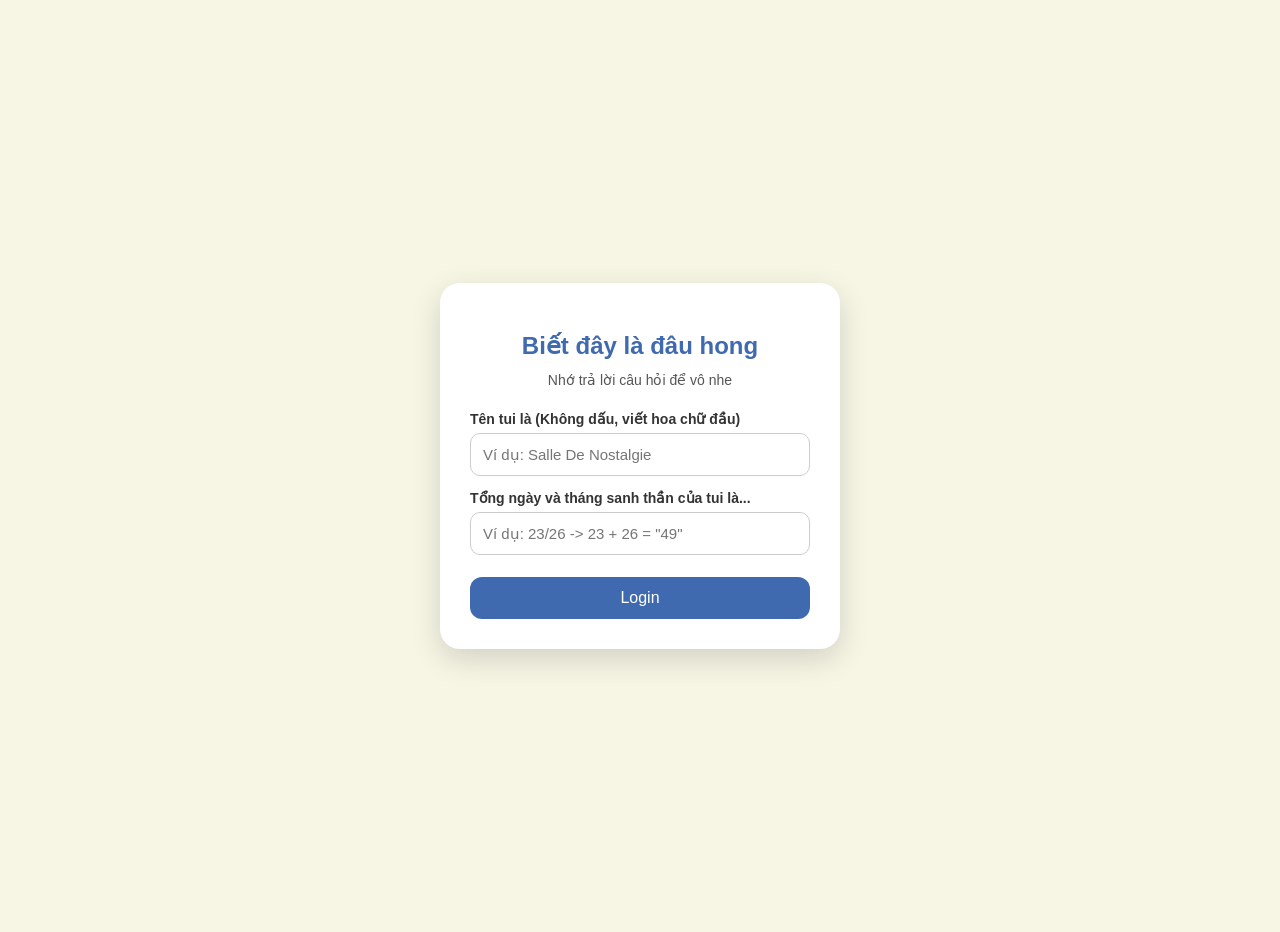
<file: index.html>
<!DOCTYPE html>
<html lang="vi">
<head>
  <meta charset="UTF-8" />
  <meta name="viewport" content="width=device-width, initial-scale=1.0" />

  <title>Đang chuyển hướng...</title>

  <meta name="robots" content="noindex,nofollow">

  <script>
    const isLoggedIn = sessionStorage.getItem("loggedIn");

    if (isLoggedIn === "true") {
      window.location.href = "home.html";
    } else {
      window.location.href = "login.html";
    }
  </script>
</head>

<body>
  <p>Đang kiểm tra đăng nhập...</p>
</body>
</html>
</file>
<file: style.css>
/* ============================================================
   STYLE.CSS – Kỷ yếu 12SN  |  v6
   Mục lục:
     1.  Reset
     2.  Biến màu
     3.  Base – body, font
     4.  Container & Section
     5.  Header
     6.  Hero Section
     7.  Buttons
     8.  Card chung
     9.  Info Cards (Intro)
    10.  Quick Links
    11.  Highlight Quote
    12.  Footer
    13.  Music Player
    14.  Trang con – Banner
    15.  Trang Thành viên
    16.  Trang Kỷ niệm – slider
    17.  Trang Lời nhắn
    18.  Trang Liên hệ
    19.  Trang chọn năm
    20.  Điều hướng năm
    21.  Theme theo năm (10/11/12)
    22.  Sự kiện từng năm
    23.  Placeholders
    24.  Responsive – tablet ≤1024px
    25.  Responsive – mobile ≤768px
    26.  Responsive – small ≤480px
    27.  Reduced motion
   ============================================================ */


/* =========================
   1. RESET
========================= */
*, *::before, *::after {
  margin: 0;
  padding: 0;
  box-sizing: border-box;
}

html { scroll-behavior: smooth; }


/* =========================
   2. BIẾN MÀU
========================= */
:root {
  /* Accent chính – cornflower blue tươi, thanh lịch */
  --accent:         #4880e8;
  --accent-dark:    #2f5fc8;
  --accent-soft:    #eaf1ff;

  /* Phụ – tím pastel */
  --purple:         #8b6fd4;
  --purple-dark:    #6a4ebc;
  --purple-soft:    #f0ebff;

  /* Nhấn – vàng mật ong ấm */
  --gold:           #d4960e;
  --gold-light:     #fff6d6;

  /* Xanh ngọc & đỏ nhẹ */
  --mint:           #18b989;
  --mint-soft:      #daf7ef;
  --coral:          #e05252;
  --coral-soft:     #ffeaea;

  /* Neutral */
  --bg:             #f6f9ff;
  --bg-card:        #ffffff;
  --bg-section:     #edf2fc;
  --text:           #16213a;
  --text-muted:     #536080;
  --border:         #d0d8f0;
  --white:          #ffffff;

  /* Shadow */
  --shadow-sm:  0 2px 10px rgba(30,50,120,0.08);
  --shadow-md:  0 6px 22px  rgba(30,50,120,0.12);
  --shadow-lg:  0 16px 44px rgba(30,50,120,0.16);

  /* Radius */
  --radius-sm: 10px;
  --radius-md: 16px;
  --radius-lg: 24px;
  --radius-xl: 32px;

  /* Font – Be Vietnam Pro hỗ trợ tiếng Việt đầy đủ */
  --font-display: 'Be Vietnam Pro', 'Segoe UI', sans-serif;
  --font-body:    'Be Vietnam Pro', 'Segoe UI', Arial, sans-serif;

  /* Scale chữ */
  --fs-xs:  0.875rem;  /* 14px */
  --fs-sm:  1rem;      /* 16px */
  --fs-md:  1.125rem;  /* 18px */
  --fs-lg:  1.25rem;   /* 20px */
  --fs-xl:  1.5rem;    /* 24px */
  --fs-2xl: 2rem;      /* 32px */
  --fs-3xl: 2.5rem;    /* 40px */

  --max-width: 1150px;

  /* Biến năm học – mặc định theo trang chủ (dùng accent) */
  --year-main:       var(--accent);
  --year-main-dark:  var(--accent-dark);
  --year-main-light: #7aaaf6;
  --year-soft:       var(--accent-soft);
  --year-tag:        #d0e4ff;
  --year-text:       var(--accent-dark);
}


/* =========================
   3. BASE
========================= */
@import url('https://fonts.googleapis.com/css2?family=Be+Vietnam+Pro:ital,wght@0,400;0,500;0,600;0,700;0,800;1,400&display=swap');

body {
  font-family: var(--font-body);
  font-size: var(--fs-md);
  line-height: 1.75;
  color: var(--text);
  background-color: #f5f8ff;
  background-image:
    radial-gradient(ellipse 900px 700px at 0%   0%,   rgba(72,128,232,0.08) 0%, transparent 58%),
    radial-gradient(ellipse 700px 600px at 100% 100%, rgba(139,111,212,0.06) 0%, transparent 58%);
  background-attachment: fixed;
  animation: pageFadeIn 0.5s ease;
}

@keyframes pageFadeIn {
  from { opacity: 0; transform: translateY(5px); }
  to   { opacity: 1; transform: translateY(0); }
}

h1, h2, h3, h4 {
  font-family: var(--font-display);
  font-weight: 700;
  line-height: 1.3;
  color: var(--text);
}

p   { font-size: var(--fs-md); }
strong { font-weight: 700; }


/* =========================
   4. CONTAINER & SECTION
========================= */
.container {
  width: min(92%, var(--max-width));
  margin: 0 auto;
}

section { padding: 80px 0; }

.section-eyebrow {
  display: inline-block;
  font-family: var(--font-display);
  font-size: var(--fs-xs);
  font-weight: 700;
  color: var(--accent);
  background: var(--accent-soft);
  padding: 5px 14px;
  border-radius: 999px;
  margin-bottom: 10px;
  letter-spacing: 0.06em;
  text-transform: uppercase;
}

.section-title {
  text-align: center;
  margin-bottom: 44px;
}

.section-title h2 {
  font-size: clamp(var(--fs-xl), 3vw, var(--fs-2xl));
  font-weight: 800;
  margin-bottom: 8px;
}

.section-title p {
  color: var(--text-muted);
  font-size: var(--fs-md);
}


/* =========================
   5. HEADER
   Trang chủ: gradient cornflower → tím nhạt, sáng & thanh lịch
   Các trang năm học: ghi đè ở section 21
========================= */
.site-header {
  position: sticky;
  top: 0;
  z-index: 100;
  background: linear-gradient(100deg, #2f5fc8 0%, #4880e8 55%, #6a6ed4 100%);
  border-bottom: 1px solid rgba(255,255,255,0.18);
  backdrop-filter: blur(12px);
  box-shadow: 0 2px 18px rgba(40,80,180,0.22);
}

.site-header .container {
  display: flex;
  justify-content: space-between;
  align-items: center;
  gap: 20px;
  padding: 14px 0;
  flex-wrap: wrap;
}

.logo {
  display: flex;
  align-items: center;
  gap: 10px;
  font-family: var(--font-display);
  font-size: var(--fs-lg);
  font-weight: 800;
  color: #fff;
  text-decoration: none;
  white-space: nowrap;
}

.logo:hover { opacity: 0.85; }

.logo-img {
  width: 40px;
  height: 40px;
  object-fit: cover;
  border-radius: 50%;
  border: 2px solid rgba(255,255,255,0.45);
}

.main-nav {
  display: flex;
  flex-wrap: wrap;
  gap: 4px;
  justify-content: flex-end;
}

.main-nav a {
  text-decoration: none;
  color: rgba(255,255,255,0.88);
  padding: 8px 16px;
  border-radius: 999px;
  font-weight: 600;
  /* [REQ 1] Tăng kích thước chữ thanh điều hướng cho dễ đọc hơn */
  font-size: var(--fs-md);
  transition: background 0.2s, color 0.2s, transform 0.2s;
  border: 1.5px solid transparent;
}

.main-nav a:hover {
  background: rgba(255,255,255,0.18);
  color: #fff;
  border-color: rgba(255,255,255,0.28);
  transform: translateY(-1px);
}

/* Active: vàng mật ong ấm, không loé */
.main-nav a.active {
  background: #fff3cc;
  color: #5a3600;
  border-color: transparent;
  font-weight: 700;
}

/* Hamburger – chỉ hiện trên mobile */
.nav-toggle {
  display: none;
  background: rgba(255,255,255,0.14);
  border: 1.5px solid rgba(255,255,255,0.28);
  color: #fff;
  font-size: var(--fs-lg);
  width: 42px;
  height: 42px;
  border-radius: 10px;
  cursor: pointer;
  transition: background 0.2s;
  align-items: center;
  justify-content: center;
}

.nav-toggle:hover { background: rgba(255,255,255,0.24); }


/* =========================
   6. HERO
========================= */
.hero {
  padding-top: 90px;
  padding-bottom: 40px;
  position: relative;
  overflow: hidden;
}

/* Blob trang trí nền – xanh/tím rất nhạt */
.hero-blob {
  position: absolute;
  border-radius: 50%;
  filter: blur(80px);
  opacity: 0.38;
  pointer-events: none;
  z-index: 0;
}

.blob-1 {
  width: 500px; height: 500px;
  background: radial-gradient(circle, #90b8f8, transparent);
  top: -120px; left: -150px;
  animation: blobFloat 9s ease-in-out infinite alternate;
}

.blob-2 {
  width: 380px; height: 380px;
  background: radial-gradient(circle, #b8a0e8, transparent);
  top: 60px; right: -100px;
  animation: blobFloat 11s ease-in-out 2s infinite alternate;
}

.blob-3 {
  width: 320px; height: 320px;
  background: radial-gradient(circle, #90d8c0, transparent);
  bottom: -40px; left: 35%;
  animation: blobFloat 10s ease-in-out 4s infinite alternate;
}

@keyframes blobFloat {
  from { transform: translate(0,0) scale(1); }
  to   { transform: translate(25px,-18px) scale(1.05); }
}

.hero-grid {
  display: grid;
  grid-template-columns: 1.1fr 0.9fr;
  gap: 40px;
  align-items: center;
  position: relative;
  z-index: 1;
}

.tag {
  display: inline-block;
  font-family: var(--font-display);
  font-weight: 700;
  font-size: var(--fs-sm);
  padding: 7px 18px;
  border-radius: 999px;
  margin-bottom: 18px;
  background: var(--gold-light);
  color: var(--gold);
  border: 1.5px solid #d4b060;
}

.hero h1 {
  font-size: clamp(var(--fs-2xl), 4.5vw, var(--fs-3xl));
  font-weight: 800;
  line-height: 1.2;
  margin-bottom: 18px;
}

.h1-highlight {
  background: linear-gradient(90deg, var(--accent-dark), var(--purple));
  -webkit-background-clip: text;
  -webkit-text-fill-color: transparent;
  background-clip: text;
}

.hero-desc {
  color: var(--text-muted);
  font-size: var(--fs-md);
  max-width: 480px;
  margin-bottom: 30px;
}

.hero-photo-box {
  width: 100%;
  padding: 10px;
  border-radius: var(--radius-xl);
  background: var(--bg-card);
  border: 2px solid var(--border);
  box-shadow: var(--shadow-lg);
  position: relative;
  z-index: 1;
}

.hero-real-image {
  width: 100%;
  height: auto;
  max-height: 520px;
  object-fit: contain;
  display: block;
  border-radius: calc(var(--radius-xl) - 8px);
}

/* Stats strip dưới hero */
.hero-stats {
  display: flex;
  align-items: center;
  justify-content: center;
  background: var(--bg-card);
  border: 1.5px solid var(--border);
  border-radius: var(--radius-xl);
  box-shadow: var(--shadow-sm);
  padding: 18px 32px;
  margin-top: 48px;
  flex-wrap: wrap;
  gap: 8px 0;
}

.stat-item {
  display: flex;
  flex-direction: column;
  align-items: center;
  padding: 0 36px;
  gap: 2px;
}

.stat-num {
  font-family: var(--font-display);
  font-size: var(--fs-2xl);
  font-weight: 800;
  color: var(--accent);
}

.stat-label {
  font-size: var(--fs-xs);
  color: var(--text-muted);
  font-weight: 600;
  text-transform: uppercase;
  letter-spacing: 0.04em;
}

.stat-divider {
  width: 1.5px;
  height: 40px;
  background: var(--border);
}


/* =========================
   7. BUTTONS
========================= */
.hero-buttons {
  display: flex;
  flex-wrap: wrap;
  gap: 14px;
}

.btn {
  display: inline-flex;
  align-items: center;
  justify-content: center;
  text-decoration: none;
  padding: 14px 30px;
  border-radius: 999px;
  font-family: var(--font-display);
  font-size: var(--fs-md);
  font-weight: 700;
  transition: transform 0.22s ease, box-shadow 0.22s ease, filter 0.22s ease;
  cursor: pointer;
  border: none;
  position: relative;
  overflow: hidden;
}

/* Shimmer on hover */
.btn::after {
  content: '';
  position: absolute;
  inset: 0;
  background: linear-gradient(120deg, transparent 30%, rgba(255,255,255,0.22) 50%, transparent 70%);
  transform: translateX(-100%);
  transition: transform 0.4s ease;
}

.btn:hover::after { transform: translateX(100%); }

.btn-primary {
  background: linear-gradient(90deg, var(--accent-dark), var(--accent));
  color: #fff;
  box-shadow: 0 4px 18px rgba(72,128,232,0.38);
}

.btn-primary:hover {
  transform: translateY(-3px) scale(1.02);
  box-shadow: 0 10px 28px rgba(72,128,232,0.48);
  filter: brightness(1.07);
}

.btn-secondary {
  background: linear-gradient(90deg, var(--purple-dark), var(--purple));
  color: #fff;
  box-shadow: 0 4px 18px rgba(139,111,212,0.34);
}

.btn-secondary:hover {
  transform: translateY(-3px) scale(1.02);
  box-shadow: 0 10px 28px rgba(139,111,212,0.44);
  filter: brightness(1.07);
}


/* =========================
   8. CARD CHUNG
========================= */
.card {
  background: var(--bg-card);
  border: 1.5px solid var(--border);
  border-radius: var(--radius-lg);
  box-shadow: var(--shadow-md);
  transition: transform 0.26s ease, box-shadow 0.26s ease;
}

.card:hover {
  transform: translateY(-5px);
  box-shadow: var(--shadow-lg);
}


/* =========================
   9. INFO CARDS
========================= */
.intro-grid {
  display: grid;
  grid-template-columns: repeat(3, 1fr);
  gap: 22px;
}

.info-card {
  padding: 28px 24px;
  border-top: 4px solid transparent;
}

.info-card--blue  { border-top-color: var(--accent); }
.info-card--pink  { border-top-color: var(--purple); }
.info-card--green { border-top-color: var(--mint); }

.info-card-icon {
  font-size: 2rem;
  margin-bottom: 12px;
}

.info-card h3 {
  font-size: var(--fs-lg);
  font-weight: 700;
  margin-bottom: 14px;
}

.info-card ul { list-style: none; }

.info-card li {
  margin-bottom: 9px;
  font-size: var(--fs-md);
  padding-left: 16px;
  position: relative;
}

.info-card li::before {
  content: '▸';
  position: absolute;
  left: 0;
  color: var(--accent);
}

.info-card p { font-size: var(--fs-md); }


/* =========================
   10. QUICK LINKS
========================= */
.link-grid {
  display: grid;
  grid-template-columns: repeat(4, 1fr);
  gap: 22px;
}

.link-card {
  text-decoration: none;
  color: inherit;
  padding: 28px 22px;
  transition: transform 0.26s ease, box-shadow 0.26s ease;
  position: relative;
  overflow: hidden;
}

.link-card::before {
  content: '';
  position: absolute;
  inset: 0;
  background: rgba(72,128,232,0.04);
  opacity: 0;
  border-radius: inherit;
  transition: opacity 0.26s ease;
}

.link-card:hover::before { opacity: 1; }

.link-card:hover {
  transform: translateY(-7px);
  box-shadow: var(--shadow-lg);
}

.link-icon {
  width: 58px;
  height: 58px;
  border-radius: 16px;
  display: flex;
  align-items: center;
  justify-content: center;
  font-size: 1.6rem;
  margin-bottom: 16px;
}

.link-card--blue   .link-icon { background: var(--accent-soft); }
.link-card--purple .link-icon { background: var(--purple-soft); }
.link-card--yellow .link-icon { background: var(--gold-light); }
.link-card--coral  .link-icon { background: var(--coral-soft); }

.link-card h3 {
  font-size: var(--fs-lg);
  font-weight: 700;
  margin-bottom: 8px;
}

.link-card p {
  color: var(--text-muted);
  font-size: var(--fs-sm);
  line-height: 1.6;
  margin-bottom: 14px;
}

.link-arrow {
  font-size: var(--fs-md);
  font-weight: 700;
  opacity: 0;
  transform: translateX(-8px);
  display: inline-block;
  color: var(--accent);
  transition: opacity 0.22s ease, transform 0.22s ease;
}

.link-card:hover .link-arrow {
  opacity: 1;
  transform: translateX(0);
}


/* =========================
   11. HIGHLIGHT QUOTE
========================= */
.highlight { padding: 60px 0; }

.highlight-box {
  background: var(--accent-soft);
  border: 1.5px solid var(--border);
  border-radius: var(--radius-xl);
  padding: 52px 40px;
  text-align: center;
  box-shadow: var(--shadow-lg);
  position: relative;
  overflow: hidden;
}

.highlight-box::before {
  content: '';
  position: absolute;
  width: 300px; height: 300px;
  background: radial-gradient(circle, rgba(72,128,232,0.08), transparent);
  top: -80px; right: -80px;
  border-radius: 50%;
  pointer-events: none;
}

.quote-mark {
  display: block;
  font-family: 'Georgia', serif;
  font-size: 5rem;
  line-height: 0.6;
  color: var(--accent);
  opacity: 0.20;
  user-select: none;
}

.quote-mark--close { line-height: 0.4; }

.highlight-box h2 {
  font-size: clamp(var(--fs-lg), 3vw, var(--fs-2xl));
  font-weight: 800;
  line-height: 1.4;
  margin: 12px 0;
}

.quote-deco {
  margin-top: 20px;
  display: flex;
  justify-content: center;
  gap: 14px;
  font-size: 1.4rem;
}

.quote-deco span { animation: bounceDeco 2.5s ease-in-out infinite; }
.quote-deco span:nth-child(2) { animation-delay: 0.3s; }
.quote-deco span:nth-child(3) { animation-delay: 0.6s; }
.quote-deco span:nth-child(4) { animation-delay: 0.9s; }
.quote-deco span:nth-child(5) { animation-delay: 1.2s; }

@keyframes bounceDeco {
  0%, 100% { transform: translateY(0); }
  50%       { transform: translateY(-6px); }
}

/* Quote inline variant */
.quote-inline {
  display: flex;
  align-items: center;
  justify-content: center;
  gap: 14px;
  position: relative;
  z-index: 1;
  flex-wrap: nowrap;
}

.quote-inline .quote-mark {
  display: inline-flex;
  align-items: center;
  font-family: 'Georgia', serif;
  font-size: clamp(3.2rem, 5vw, 5rem);
  line-height: 1;
  color: var(--accent);
  opacity: 0.20;
  user-select: none;
  transform: translateY(-2px);
}

.quote-inline h2 {
  font-size: clamp(2rem, 4vw, 3.2rem);
  font-weight: 800;
  margin: 0;
  white-space: nowrap;
}

@media (max-width: 768px) {
  .quote-inline { gap: 8px; flex-wrap: wrap; }
  .quote-inline h2 { white-space: normal; text-align: center; }
  .quote-inline .quote-mark { font-size: 3rem; }
}


/* =========================
   12. FOOTER
========================= */
.site-footer {
  padding: 28px 0 44px;
  position: relative;
}

.site-footer::before {
  content: '';
  position: absolute;
  top: 0; left: 0; right: 0;
  height: 2px;
  background: linear-gradient(90deg, var(--accent), var(--purple));
  opacity: 0.40;
}

.footer-content {
  text-align: center;
  color: var(--text-muted);
  font-size: var(--fs-sm);
}

.footer-brand {
  font-family: var(--font-display);
  font-size: var(--fs-lg);
  font-weight: 700;
  color: var(--text);
  margin-bottom: 6px;
}


/* =========================
   13. MUSIC PLAYER
========================= */
.music-player {
  position: fixed;
  right: 20px;
  bottom: 20px;
  z-index: 99999;
  display: flex;
  flex-direction: column;
  align-items: flex-end;
}

.music-toggle {
  width: 54px;
  height: 54px;
  border: none;
  border-radius: 50%;
  background: linear-gradient(135deg, var(--accent-dark), var(--accent));
  color: #fff;
  font-size: 1.3rem;
  cursor: pointer;
  box-shadow: 0 4px 18px rgba(72,128,232,0.42);
  transition: transform 0.22s ease, box-shadow 0.22s ease;
}

.music-toggle:hover {
  transform: scale(1.08);
  box-shadow: 0 8px 26px rgba(72,128,232,0.56);
}

.music-panel {
  position: absolute;
  right: 0;
  bottom: 66px;
  width: 280px;
  background: var(--bg-card);
  border: 1.5px solid var(--border);
  border-radius: var(--radius-md);
  padding: 12px 14px;
  box-shadow: var(--shadow-lg);
  backdrop-filter: blur(8px);
  opacity: 0;
  visibility: hidden;
  pointer-events: none;
  transform: translateY(8px) scale(0.97);
  transition: opacity 0.22s ease, transform 0.22s ease, visibility 0.22s;
}

.music-panel.show {
  opacity: 1;
  visibility: visible;
  pointer-events: auto;
  transform: translateY(0) scale(1);
}

.music-controls {
  display: flex;
  align-items: center;
  gap: 10px;
}

.music-controls button {
  width: 38px;
  height: 38px;
  border: none;
  border-radius: 50%;
  background: linear-gradient(135deg, var(--accent-dark), var(--accent));
  color: #fff;
  font-size: 15px;
  cursor: pointer;
  flex-shrink: 0;
  transition: transform 0.2s;
}

.music-controls button:hover { transform: scale(1.08); }

#closeMusicPanel {
  background: linear-gradient(135deg, #c03030, var(--coral));
}

#musicSeek {
  flex: 1;
  min-width: 0;
  cursor: pointer;
  accent-color: var(--accent);
}


/* =========================
   14. PAGE BANNER – trang con
   Mặc định: xanh accent (trang chủ, thành viên, lời nhắn, v.v.)
   Trang năm học: ghi đè bằng .theme-blue/.theme-yellow/.theme-red ở section 21
========================= */
.page-banner { padding: 70px 0 30px; }

.page-banner-box {
  background: var(--bg-card);
  border: 1.5px solid var(--border);
  border-radius: var(--radius-xl);
  box-shadow: var(--shadow-md);
  padding: 44px 32px;
  text-align: center;
  /* Đường kẻ trên theo màu năm – mặc định là accent */
  border-top: 5px solid var(--year-main);
}

.page-banner-box h1 {
  font-size: clamp(var(--fs-2xl), 4vw, var(--fs-3xl));
  font-weight: 800;
  margin-bottom: 12px;
  /* Màu h1 theo màu năm học */
  color: var(--year-main);
}

.page-banner-box p {
  color: var(--text-muted);
  font-size: var(--fs-md);
  max-width: 780px;
  margin: 0 auto;
}


/* =========================
   15. TRANG THÀNH VIÊN
========================= */
.member-section {
  padding-top: 20px;
  padding-bottom: 60px;
}

.member-grid { display: grid; gap: 24px; }

.teacher-grid {
  grid-template-columns: repeat(3, 1fr);
  margin-bottom: 16px;
  padding-bottom: 48px;
  border-bottom: 2px dashed var(--border);
}

.student-grid { grid-template-columns: repeat(3, 1fr); }

/* Card chung */
.member-card {
  overflow: hidden;
  position: relative;
}

/* Khung ảnh – crop cố định */
.member-photo {
  position: relative;
  height: 260px;
  overflow: hidden;
  background: var(--bg-section);
  display: flex;
  align-items: center;
  justify-content: center;
  color: var(--text-muted);
  font-weight: 600;
  font-size: var(--fs-sm);
  text-align: center;
  padding: 20px;
}

/* Ảnh thật fill và crop giữa */
.member-photo img {
  position: absolute;
  inset: 0;
  width: 100%;
  height: 100%;
  object-fit: cover;
  object-position: center top;
  display: block;
}

.member-content {
  padding: 18px 20px 20px;
  border-top: 1px solid var(--border);
}

.member-content h3 {
  font-size: var(--fs-lg);
  font-weight: 700;
  margin-bottom: 10px;
}

.member-content p {
  margin-bottom: 7px;
  font-size: var(--fs-sm);
  color: var(--text-muted);
  line-height: 1.65;
}

.info-label {
  font-weight: 700;
  color: var(--text);
  margin-right: 4px;
}

/* Card giáo viên */
.member-card--teacher { border-top: 4px solid var(--accent); }

.teacher-grid .member-card:nth-child(1) { border-top-color: var(--accent); }
.teacher-grid .member-card:nth-child(2) { border-top-color: var(--purple); }
.teacher-grid .member-card:nth-child(3) { border-top-color: var(--mint); }

.member-card--teacher .member-photo {
  height: 280px;
  background: var(--accent-soft);
}

/* Badge GVCN */
.member-badge {
  position: absolute;
  top: 12px;
  right: 12px;
  background: linear-gradient(90deg, var(--accent-dark), var(--accent));
  color: #fff;
  font-family: var(--font-display);
  font-size: 0.7rem;
  font-weight: 700;
  padding: 4px 10px;
  border-radius: 999px;
  letter-spacing: 0.06em;
  z-index: 2;
  box-shadow: 0 2px 8px rgba(72,128,232,0.32);
}

/* Card học sinh – viền top xen kẽ 3 màu */
.student-grid .member-card:nth-child(3n+1) { border-top: 3px solid var(--accent); }
.student-grid .member-card:nth-child(3n+2) { border-top: 3px solid var(--purple); }
.student-grid .member-card:nth-child(3n)   { border-top: 3px solid var(--mint); }

/* Note box dưới danh sách */
.member-note-box {
  margin-top: 40px;
  display: flex;
  align-items: center;
  gap: 14px;
  background: var(--gold-light);
  border: 1.5px solid #d4b060;
  border-radius: var(--radius-md);
  padding: 18px 24px;
  color: var(--text);
  font-size: var(--fs-md);
  line-height: 1.65;
}

.member-note-icon { font-size: 1.6rem; flex-shrink: 0; }
.member-note-box strong { color: var(--accent-dark); }


/* =========================
   16. KỶ NIỆM – SLIDER
========================= */
.timeline { display: flex; flex-direction: column; gap: 28px; }

.timeline-item { padding: 26px; }

.timeline-year {
  display: inline-block;
  background: var(--purple-soft);
  color: var(--purple-dark);
  font-family: var(--font-display);
  font-weight: 700;
  padding: 8px 16px;
  border-radius: 999px;
  margin-bottom: 18px;
  font-size: var(--fs-sm);
}

.slider-wrapper {
  position: relative;
  display: flex;
  align-items: center;
  gap: 10px;
}

.slider-wrapper::before,
.slider-wrapper::after {
  content: '';
  position: absolute;
  top: 0;
  width: 60px;
  height: 100%;
  z-index: 2;
  pointer-events: none;
}

.slider-wrapper::before {
  left: 0;
  background: linear-gradient(to right, var(--bg), transparent);
}

.slider-wrapper::after {
  right: 0;
  background: linear-gradient(to left, var(--bg), transparent);
}

.photo-track {
  display: flex;
  gap: 16px;
  overflow-x: auto;
  padding: 10px;
  scrollbar-width: none;
  cursor: grab;
  user-select: none;
  -webkit-user-select: none;
}

.photo-track::-webkit-scrollbar { display: none; }
.photo-track.dragging { cursor: grabbing; }

.photo-card {
  min-width: 250px;
  max-width: 250px;
  background: var(--bg-card);
  border-radius: var(--radius-md);
  overflow: hidden;
  flex-shrink: 0;
  box-shadow: var(--shadow-md);
  border: 1.5px solid var(--border);
  transition: transform 0.22s ease, box-shadow 0.22s ease;
}

.photo-card:hover {
  transform: translateY(-4px);
  box-shadow: var(--shadow-lg);
}

.photo-card img {
  width: 100%;
  height: 180px;
  object-fit: cover;
  display: block;
}

.photo-card p {
  padding: 10px 12px;
  font-size: var(--fs-sm);
  color: var(--text-muted);
  line-height: 1.5;
}

.slider-btn {
  border: none;
  background: linear-gradient(135deg, var(--accent-dark), var(--accent));
  color: white;
  width: 42px;
  height: 42px;
  border-radius: 50%;
  cursor: pointer;
  font-size: 1rem;
  transition: filter 0.2s, transform 0.2s;
  flex-shrink: 0;
}

.slider-btn:hover {
  filter: brightness(1.12);
  transform: scale(1.08);
}


/* =========================
   17. LỜI NHẮN
========================= */
.message-grid {
  display: grid;
  grid-template-columns: repeat(3, 1fr);
  gap: 22px;
}

.message-card { padding: 24px; background: var(--bg-card); }

.message-card h3 { font-size: var(--fs-lg); margin-bottom: 12px; }

/* [REQ 2] message-card trở lại dạng văn bản/quote thuần – không chứa PDF */
.message-card p {
  color: var(--text-muted);
  font-size: var(--fs-md);
  line-height: 1.7;
  font-style: italic;
}

.postcard-grid {
  display: grid;
  grid-template-columns: repeat(3, 1fr);
  gap: 22px;
}

.postcard-card { padding: 18px; }

/* [REQ 1+2] postcard-photo – khung chứa ẢNH (đã chuyển từ PDF sang ảnh).
   - Kích thước khung cố định, giữ nguyên bo góc var(--radius-md)
   - Ảnh bên trong dùng object-fit: cover để lấp đầy khung hoàn toàn
     (không có khoảng trống trên/dưới/trái/phải)
   - Phần ảnh dư ra ngoài tỉ lệ khung sẽ được cắt bớt (chấp nhận được) */
.postcard-photo {
  width: 100%;
  height: 220px;
  border-radius: var(--radius-md);
  background: var(--bg-section);
  display: flex;
  align-items: center;
  justify-content: center;
  color: var(--text-muted);
  font-weight: 600;
  text-align: center;
  margin-bottom: 12px;
  padding: 0;            /* [REQ 2] không padding để ảnh lấp đầy khung sát mép */
  overflow: hidden;      /* [REQ 2] cắt phần ảnh dư ra ngoài khung */
}

/* [REQ 2] Ảnh postcard – lấp đầy khung, không méo, bo góc theo khung */
.postcard-photo img {
  width: 100%;
  height: 100%;
  object-fit: cover;      /* Lấp đầy khung, cắt bớt phần dư nếu tỉ lệ khác */
  object-position: center;
  display: block;
  border-radius: var(--radius-md);  /* Bo góc khớp với khung cha */
}

.yearbook-box { padding: 24px; }

.yearbook-placeholder {
  min-height: 320px;
  border: 2px dashed var(--border);
  border-radius: var(--radius-lg);
  display: flex;
  flex-direction: column;
  justify-content: center;
  align-items: center;
  color: var(--text-muted);
  text-align: center;
  padding: 24px;
}

.yearbook-placeholder h3 { font-size: var(--fs-lg); margin-bottom: 10px; }


/* =========================
   18. LIÊN HỆ
========================= */
.contact-grid {
  display: grid;
  grid-template-columns: repeat(3, 1fr);
  gap: 22px;
}

.contact-card { padding: 24px; }

/* [REQ 1] h2 liên hệ: đậm, màu accent đậm, gạch dưới gradient */
.contact-card h2 {
  font-size: var(--fs-xl);
  font-weight: 800;
  color: var(--accent-dark);           /* navy đậm – nổi bật trên card trắng */
  margin-bottom: 16px;
  padding-bottom: 10px;
  border-bottom: 3px solid transparent;
  background:
    linear-gradient(var(--bg-card), var(--bg-card)) padding-box,
    linear-gradient(90deg, var(--accent), var(--purple)) border-box;
  letter-spacing: -0.01em;
}

.contact-list { list-style: none; }

.contact-list li {
  margin-bottom: 10px;
  font-size: var(--fs-md);
}

.contact-card .contact-list a {
  text-decoration: none;
  color: var(--accent);
  font-weight: 600;
  transition: color 0.2s;
}

.contact-card .contact-list a:hover { color: var(--accent-dark); }

.map-box {
  overflow: hidden;
  border-radius: var(--radius-lg);
  box-shadow: var(--shadow-md);
}

.map-box iframe { display: block; width: 100%; }

.map-placeholder {
  min-height: 320px;
  background: var(--bg-section);
  display: flex;
  flex-direction: column;
  justify-content: center;
  align-items: center;
  color: var(--text-muted);
  text-align: center;
  padding: 30px;
  border-radius: var(--radius-lg);
}


/* =========================
   19. TRANG CHỌN NĂM
========================= */
.year-select { padding-top: 30px; }

.year-grid {
  display: grid;
  grid-template-columns: repeat(3, 1fr);
  gap: 24px;
}

.year-card {
  text-decoration: none;
  padding: 40px 26px;
  border-radius: var(--radius-lg);
  transition: transform 0.26s ease, box-shadow 0.26s ease;
  position: relative;
  overflow: hidden;
}

/* Shimmer trên year-card khi hover */
.year-card::after {
  content: '';
  position: absolute;
  inset: 0;
  background: linear-gradient(120deg, transparent 30%, rgba(255,255,255,0.14) 50%, transparent 70%);
  transform: translateX(-100%);
  transition: transform 0.5s ease;
}

.year-card:hover::after { transform: translateX(100%); }

.year-card:hover {
  transform: translateY(-8px);
}

.year-card h2 {
  font-size: var(--fs-2xl);
  font-weight: 800;
  margin-bottom: 12px;
  /* Màu chữ trắng trên tất cả year-card */
  color: #ffffff;
}

.year-card p {
  font-size: var(--fs-md);
  font-weight: 600;
  line-height: 1.65;
  /* Chữ trắng nhạt cho đoạn mô tả */
  color: rgba(255,255,255,0.92);
}

/* [REQ 4] Lớp 10 – xanh dương sáng, gradient tươi hơn */
.year-10 {
  background: linear-gradient(135deg, #3a7bd5 0%, #5a9ff5 100%);
  box-shadow: 0 12px 30px rgba(58,123,213,0.32);
}

.year-10:hover { box-shadow: 0 20px 42px rgba(58,123,213,0.44); }

/* [REQ 4] Lớp 11 – vàng cam ấm, đủ tương phản để chữ trắng đọc được */
.year-11 {
  background: linear-gradient(135deg, #e09b1a 0%, #f5c23e 100%);
  box-shadow: 0 12px 30px rgba(224,155,26,0.32);
}

.year-11:hover { box-shadow: 0 20px 42px rgba(224,155,26,0.44); }

/* [REQ 4] Lớp 12 – hồng đỏ thanh lịch */
.year-12 {
  background: linear-gradient(135deg, #d44060 0%, #f06882 100%);
  box-shadow: 0 12px 30px rgba(212,64,96,0.32);
}

.year-12:hover { box-shadow: 0 20px 42px rgba(212,64,96,0.44); }


/* =========================
   20. ĐIỀU HƯỚNG NĂM
========================= */
.year-nav {
  display: flex;
  justify-content: space-between;
  align-items: center;
  gap: 20px;
  width: 100%;
  max-width: 1100px;
  margin: 50px auto 20px;
  padding: 0 30px;
  box-sizing: border-box;
}

.year-btn {
  position: relative;
  display: inline-block;
  text-decoration: none;
  padding: 14px 24px;
  border-radius: 30px;
  font-family: var(--font-display);
  font-size: var(--fs-md);
  font-weight: 700;
  color: #fff;
  transition: transform 0.22s ease, box-shadow 0.22s ease, filter 0.22s ease;
  box-shadow: var(--shadow-md);
  overflow: hidden;
  white-space: nowrap;
}

.year-btn:hover {
  transform: translateY(-3px) scale(1.03);
  filter: brightness(1.08);
}

.year-btn.nav-left::before {
  content: '←';
  position: absolute;
  left: 18px; top: 50%;
  transform: translateY(-50%);
  opacity: 0;
  transition: opacity 0.22s;
}

.year-btn.nav-left:hover { padding-left: 48px; }
.year-btn.nav-left:hover::before { opacity: 1; }

.year-btn.nav-right::after {
  content: '→';
  position: absolute;
  right: 18px; top: 50%;
  transform: translateY(-50%);
  opacity: 0;
  transition: opacity 0.22s;
}

.year-btn.nav-right:hover { padding-right: 48px; }
.year-btn.nav-right:hover::after { opacity: 1; }

/* Màu nút điều hướng khớp với year-card */
.btn-blue   { background: linear-gradient(90deg, #3a7bd5, #5a9ff5); }
.btn-yellow { background: linear-gradient(90deg, #c88a10, #e8b430); }
.btn-red    { background: linear-gradient(90deg, #c03050, #e05878); }


/* =========================
   21. THEME THEO NĂM (10 / 11 / 12)
   – Ghi đè header, banner, music toggle theo màu năm
   – page-banner-box dùng --year-main qua biến CSS
========================= */

/* ---- Lớp 10 – Xanh dương ---- */
.theme-blue {
  --year-main:       #3a7bd5;
  --year-main-dark:  #2558a8;
  --year-main-light: #5a9ff5;
  --year-soft:       #e8f2ff;
  --year-tag:        #c8e0ff;
  --year-text:       #1a4a8a;
}

/* [REQ 5] Header lớp 10: gradient xanh tươi, không về trắng */
body.theme-blue .site-header {
  background: linear-gradient(100deg, #2558a8 0%, #3a7bd5 50%, #5a9ff5 100%);
  box-shadow: 0 4px 22px rgba(37,88,168,0.28);
}

body.theme-blue .music-toggle {
  background: linear-gradient(135deg, #2558a8, #3a7bd5);
}

/* ---- Lớp 11 – Vàng cam ---- */
.theme-yellow {
  --year-main:       #e09b1a;
  --year-main-dark:  #a06e00;
  --year-main-light: #f5c23e;
  --year-soft:       #fff7e0;
  --year-tag:        #ffe9a8;
  --year-text:       #7a5000;
}

/* [REQ 5] Header lớp 11: gradient vàng cam, không về trắng */
body.theme-yellow .site-header {
  background: linear-gradient(100deg, #a06e00 0%, #c88a10 45%, #e8b430 100%);
  box-shadow: 0 4px 22px rgba(160,110,0,0.28);
}

body.theme-yellow .music-toggle {
  background: linear-gradient(135deg, #a06e00, #e09b1a);
}

/* ---- Lớp 12 – Hồng đỏ ---- */
.theme-red {
  --year-main:       #d44060;
  --year-main-dark:  #a02040;
  --year-main-light: #f06882;
  --year-soft:       #fff0f4;
  --year-tag:        #ffd0da;
  --year-text:       #8a1030;
}

/* [REQ 5] Header lớp 12: gradient hồng đỏ thanh lịch, không về trắng */
body.theme-red .site-header {
  background: linear-gradient(100deg, #a02040 0%, #c83050 45%, #e05878 100%);
  box-shadow: 0 4px 22px rgba(160,32,64,0.28);
}

body.theme-red .music-toggle {
  background: linear-gradient(135deg, #a02040, #d44060);
}

/* [REQ 5] Nav links trên tất cả theme năm – chữ trắng, active vàng nhạt */
body.theme-blue .main-nav a,
body.theme-yellow .main-nav a,
body.theme-red .main-nav a {
  color: rgba(255,255,255,0.88);
}

body.theme-blue .main-nav a:hover,
body.theme-yellow .main-nav a:hover,
body.theme-red .main-nav a:hover {
  background: rgba(255,255,255,0.18);
  color: #ffffff;
  border-color: rgba(255,255,255,0.28);
}

body.theme-blue .main-nav a.active,
body.theme-yellow .main-nav a.active,
body.theme-red .main-nav a.active {
  background: rgba(255,255,255,0.90);
  color: var(--year-main-dark);
  font-weight: 700;
}

/* [REQ 3] year-banner: đường kẻ trên banner khớp màu theme năm */
.year-banner {
  border-top: 5px solid var(--year-main);
}

/* [REQ 3] page-banner-box tự cập nhật màu qua --year-main (đã set ở :root và từng theme)
   Không cần thêm rule riêng – border-top và h1 color đã dùng var(--year-main) */


/* =========================
   22. SỰ KIỆN TỪNG NĂM
========================= */
.event-section { padding-top: 20px; }

.event-block {
  padding: 26px;
  margin-bottom: 28px;
  background: var(--bg-card);
  border-radius: var(--radius-lg);
  box-shadow: var(--shadow-sm);
  border: 1.5px solid var(--border);
}

.event-header { margin-bottom: 20px; }

.event-tag {
  display: inline-block;
  background: var(--year-tag);
  color: var(--year-text);
  padding: 7px 14px;
  border-radius: 999px;
  font-family: var(--font-display);
  font-weight: 700;
  margin-bottom: 14px;
  font-size: var(--fs-sm);
}

.event-header h2 { font-size: var(--fs-xl); margin-bottom: 10px; }

.event-header p { color: var(--text-muted); font-size: var(--fs-md); }

.event-gallery {
  display: grid;
  grid-template-columns: repeat(3, 1fr);
  gap: 18px;
}

.event-photo {
  min-height: 220px;
  background: var(--year-soft);
  display: flex;
  align-items: center;
  justify-content: center;
  color: var(--text-muted);
  font-weight: 600;
  text-align: center;
  padding: 20px;
  border-radius: var(--radius-md) var(--radius-md) 0 0;
}

.photo-card figcaption {
  padding: 14px 16px;
  font-size: var(--fs-sm);
  color: var(--text-muted);
  line-height: 1.5;
}


/* =========================
   23. PLACEHOLDERS & MISC
========================= */
.placeholder-box {
  background: var(--bg-section);
  border: 2px dashed var(--border);
  border-radius: var(--radius-md);
  padding: 28px;
  text-align: center;
  color: var(--text-muted);
  font-size: var(--fs-md);
}

.image-placeholder {
  min-height: 340px;
  border-radius: var(--radius-lg);
  background: var(--bg-section);
  display: flex;
  flex-direction: column;
  justify-content: center;
  align-items: center;
  color: var(--text-muted);
  text-align: center;
  padding: 30px;
}

.memory-grid {
  display: grid;
  grid-template-columns: repeat(3, 1fr);
  gap: 18px;
}

.memory-card {
  background: var(--bg-card);
  border: 1.5px solid var(--border);
  border-radius: var(--radius-md);
  padding: 16px;
  transition: transform 0.22s ease, box-shadow 0.22s ease;
}

.memory-card:hover {
  transform: translateY(-4px);
  box-shadow: var(--shadow-md);
}

.memory-photo {
  min-height: 170px;
  border-radius: var(--radius-md);
  background: var(--bg-section);
  display: flex;
  align-items: center;
  justify-content: center;
  color: var(--text-muted);
  font-weight: 600;
  margin-bottom: 14px;
  text-align: center;
  padding: 16px;
}

.memory-card h3 { font-size: var(--fs-md); margin-bottom: 8px; }
.memory-card p  { color: var(--text-muted); font-size: var(--fs-sm); }


/* =========================
   24. RESPONSIVE – TABLET ≤1024px
========================= */
@media (max-width: 1024px) {
  .hero-grid,
  .intro-grid {
    grid-template-columns: 1fr 1fr;
  }

  .hero-image { grid-column: span 2; }

  .link-grid,
  .teacher-grid,
  .student-grid,
  .memory-grid,
  .message-grid,
  .postcard-grid,
  .contact-grid,
  .event-gallery,
  .year-grid {
    grid-template-columns: repeat(2, 1fr);
  }

  /* GV 3 người – 2 cột: card 3 chiếm full */
  .teacher-grid .member-card:last-child:nth-child(odd) {
    grid-column: 1 / -1;
    max-width: 420px;
    margin: 0 auto;
  }
}


/* =========================
   25. RESPONSIVE – MOBILE ≤768px
========================= */
@media (max-width: 768px) {
  section { padding: 55px 0; }

  /* Header: layout ngang, hiện hamburger */
  .site-header .container {
    flex-wrap: nowrap;
    justify-content: space-between;
    padding: 12px 0;
  }

  .nav-toggle {
    display: flex;
    align-items: center;
    justify-content: center;
  }

  /* Nav dropdown mobile */
  .main-nav {
    display: none;
    width: 100%;
    flex-direction: column;
    /* Màu mobile nav mặc định – các theme ghi đè bên dưới */
    background: linear-gradient(180deg, #2f5fc8, #4880e8);
    border-radius: 0 0 var(--radius-md) var(--radius-md);
    padding: 12px;
    gap: 6px;
    position: absolute;
    top: 100%;
    left: 0; right: 0;
    z-index: 200;
    box-shadow: var(--shadow-md);
  }

  .site-header { position: relative; }
  .main-nav.open { display: flex; }

  .main-nav a {
    border-radius: var(--radius-sm);
    padding: 10px 16px;
    text-align: center;
  }

  /* Các theme năm: màu mobile nav khớp header */
  body.theme-blue .main-nav {
    background: linear-gradient(180deg, #2558a8, #3a7bd5);
  }

  body.theme-yellow .main-nav {
    background: linear-gradient(180deg, #a06e00, #c88a10);
  }

  body.theme-red .main-nav {
    background: linear-gradient(180deg, #a02040, #c83050);
  }

  /* Tất cả grids → 1 cột */
  .hero-grid,
  .intro-grid,
  .link-grid,
  .teacher-grid,
  .student-grid,
  .memory-grid,
  .message-grid,
  .postcard-grid,
  .contact-grid,
  .event-gallery,
  .year-grid {
    grid-template-columns: 1fr;
  }

  .hero-image { grid-column: auto; }

  /* Reset GV full-width (không cần ở 1 cột) */
  .teacher-grid .member-card:last-child:nth-child(odd) {
    grid-column: auto;
    max-width: none;
    margin: 0;
  }

  .hero-buttons { flex-direction: column; align-items: flex-start; }

  .hero-stats { padding: 14px 8px; flex-wrap: wrap; gap: 8px 0; }
  .stat-item  { padding: 6px 14px; }
  .stat-divider { display: none; }

  .highlight-box { padding: 36px 22px; }
  .quote-mark    { font-size: 3.5rem; }

  .year-nav {
    flex-direction: column;
    gap: 12px;
    margin: 30px auto 10px;
    padding: 0 16px;
  }

  .year-btn { width: 100%; text-align: center; }

  .member-photo { height: 220px; }
  .member-card--teacher .member-photo { height: 240px; }

  /* [REQ 4] postcard-photo: thấp hơn trên mobile để vừa màn hình, ảnh vẫn lấp đầy khung */
  .postcard-photo { height: 200px; min-height: 200px; }

  .member-note-box {
    flex-direction: column;
    align-items: flex-start;
    gap: 8px;
    padding: 16px 18px;
  }
}


/* =========================
   26. RESPONSIVE – SMALL ≤480px
========================= */
@media (max-width: 480px) {
  /* [REQ 1] Mobile: chữ nav vẫn lớn hơn trước, chỉ giảm nhẹ so với desktop */
  .main-nav a { font-size: var(--fs-sm); }

  .info-card,
  .link-card,
  .highlight-box,
  .page-banner-box {
    padding: 20px 16px;
  }

  .hero-real-image  { max-height: 280px; }
  .hero-photo-box   { padding: 8px; }
  .stat-num         { font-size: var(--fs-xl); }

  .btn {
    padding: 12px 22px;
    font-size: var(--fs-sm);
  }

  .member-content   { padding: 14px 16px 16px; }
  .member-content h3 { font-size: var(--fs-md); }
  .member-badge      { font-size: 0.68rem; padding: 3px 8px; }

  .image-placeholder { min-height: 250px; }

  .year-card { padding: 28px 20px; }
}


/* =========================
   27. REDUCED MOTION
========================= */
@media (prefers-reduced-motion: reduce) {
  *, *::before, *::after {
    animation-duration: 0.01ms !important;
    animation-iteration-count: 1 !important;
    transition-duration: 0.01ms !important;
  }
}
</file>
